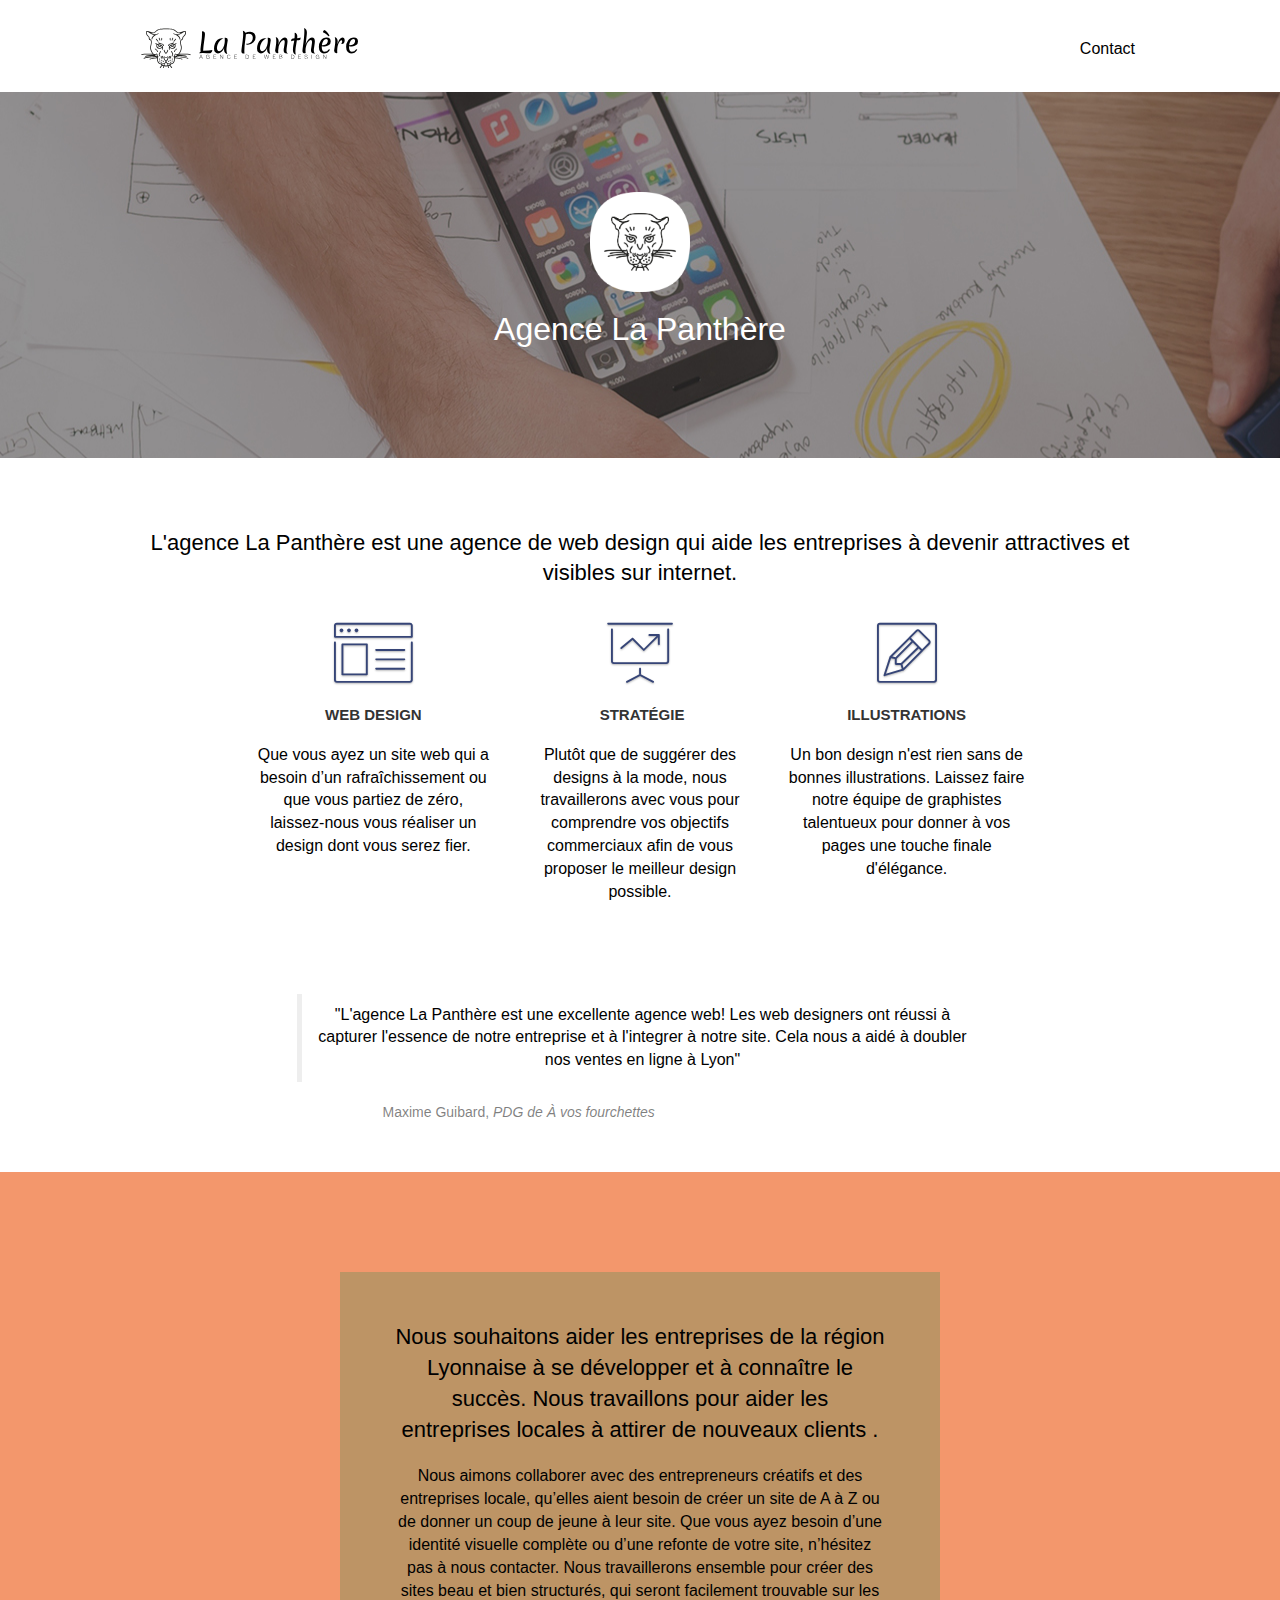
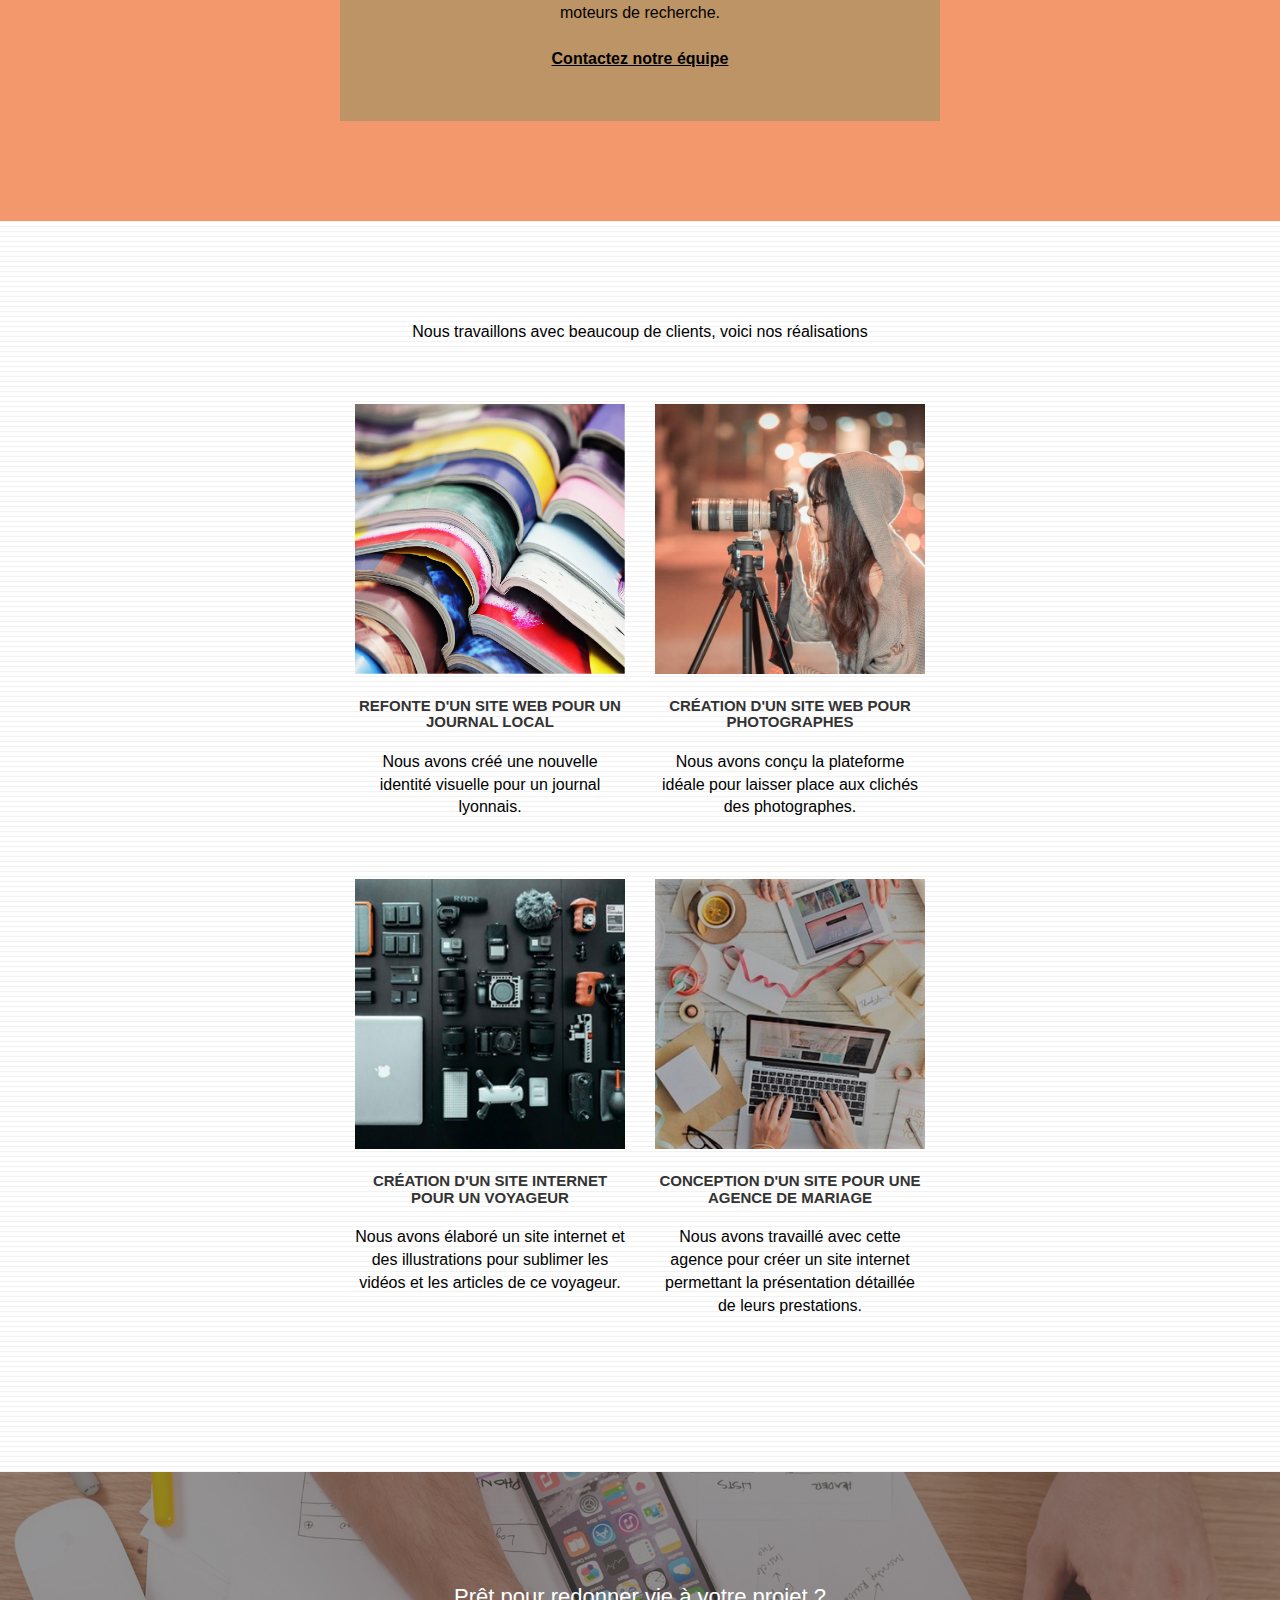
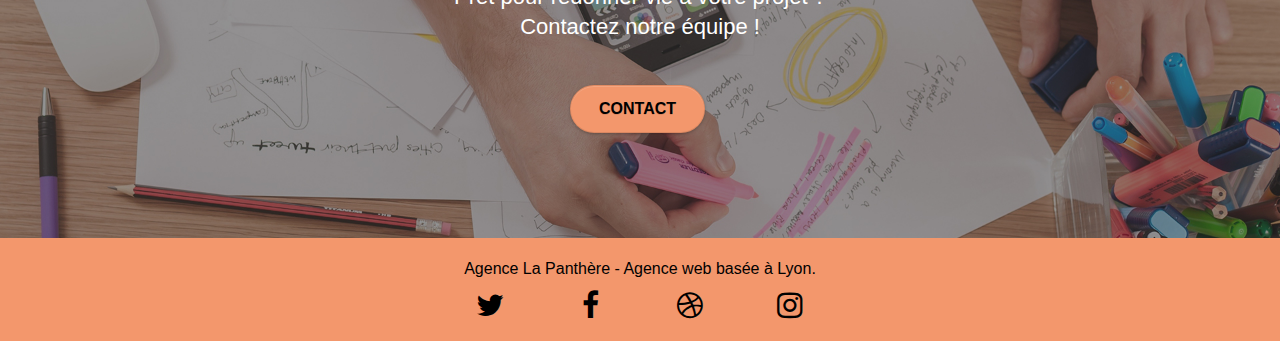
<file: index.html>
<!doctype html>
<html lang="fr-fr">
<head>
    <meta charset="utf-8">
    <meta name="description" content="L'entreprise La Panthère est une agence de web design qui aide les entreprises à devenir attractives et visibles sur internet. ">
    <meta name="viewport" content="width=device-width, initial-scale=1.0, viewport-fit=cover">
	<meta name="robots" content="index, follow">
    <link rel="shortcut icon" type="image/png" href="favicon.jpg">
    
	<link rel="stylesheet" type="text/css" href="./css/bootstrap.css">
	<link rel="stylesheet" type="text/css" href="style.css">
	<link rel="stylesheet" type="text/css" href="./css/font-awesome.css">
	<link rel="stylesheet" type="text/css" href="./css/et-line.css">
	
    
	<script src="./js/jquery-2.1.0.js" defer></script>
	<script src="./js/bootstrap.js" defer></script>
	<script src="./js/blocs.js" defer></script>
	<script src="./js/jquery.touchSwipe.js" defer></script>
	<script src="./js/gmaps.js" defer></script>

    <title id="Entreprise_La_Panthere">La Panthère Entreprise webdesign à Lyon</title>

    
<!-- Analytics -->
 
<!-- Analytics END -->
    
</head>
<body>
<!-- Principal conteneur -->
	<!-- bloc-0 -->
	<header class="bloc bgc-white l-bloc " id="bloc-0" role="banner">
		<div class="container bloc-sm">

			<nav class="navbar row" role="navigation">
				<div class="navbar-header">
					
					<a class="navbar-brand"><img src="img/agence-la-panthere-monochrome.svg" alt="entreprise web design la panthère Lyon" height="40" /></a>
					<button id="nav-toggle" type="button" class="ui-navbar-toggle navbar-toggle" data-toggle="collapse" data-target=".navbar-1">
						<span class="sr-only">Toggle navigation</span><span class="icon-bar"></span><span class="icon-bar"></span><span class="icon-bar"></span>
					</button>
				</div>
				<div class="collapse navbar-collapse navbar-1 special-dropdown-nav">
					<ul class="site-navigation nav navbar-nav">
						<li>
							<a href="contact.html" aria-label="contact">Contact</a>
						</li>
					</ul>
				</div>
			</nav>
		</div>
	</header>
	<!-- bloc-0 END -->

	<main role="main">
	<!-- bloc-1-presentation -->
		<section class="bloc bgc-dark-slate-blue bg-banniere d-bloc bg-t-edge bloc-bg-texture texture-paper b-parallax" id="bloc-1-hero" role="region">
			<div class="container bloc-lg">
				<div class="row tight-width-whitespace">
					<div class="col-sm-12">
						<img src="img/logo.png" class="center-block image-resize-mode" width="100" alt="Agence La Panthère, entreprise web Lyon" />
						<h1 class="text-center hero-bloc-text">
							Agence La Panthère
						</h1>
					</div>
				</div>
			</div>
		</section>
		<!-- bloc-1-presentation END -->

		<!-- bloc-2-services -->
		<section class="bloc bgc-white l-bloc" id="bloc-2-services" role="region">
			<div class="container bloc-md">
				<div class="row">
					<div class="col-sm-12 text-center">
						<h2>L'agence La Panthère est une agence de web design qui aide les entreprises à devenir attractives et visibles sur internet.</h2>
					</div>
				</div>
				<div class="row voffset-lg med-width-whitespace">
					<div class="col-sm-4">
						<div class="text-center">
							<span class="et-icon-browser sm-shadow icon-dark-slate-blue icons icon-lg"></span>
						</div>
						<h3 class="mg-md text-center">
							Web design
						</h3>
						<p class="text-center ">
							Que vous ayez un site web qui a besoin d&rsquo;un rafraîchissement ou que vous partiez de zéro, laissez-nous vous réaliser un design dont vous serez fier.
						</p>
					</div>
					<div class="col-sm-4">
						<div class="text-center">
							<span class="et-icon-presentation sm-shadow icon-dark-slate-blue icons icon-lg"></span>
						</div>
						<h3 class="mg-md text-center">
							&nbsp;Stratégie
						</h3>
						<p class="text-center ">
							Plutôt que de suggérer des designs à la mode, nous travaillerons avec vous pour comprendre vos objectifs commerciaux afin de vous proposer le meilleur design possible.<br>
						</p>
					</div>
					<div class="col-sm-4">
						<div class="text-center">
							<span class="et-icon-edit sm-shadow icon-dark-slate-blue icons icon-lg"></span>
						</div>
						<h3 class="mg-md text-center">
							Illustrations
						</h3>
						<p class="text-center ">
							Un bon design n'est rien sans de bonnes illustrations. Laissez faire notre équipe de graphistes talentueux pour donner à vos pages une touche finale d'élégance.
						</p>
					</div>
				</div>
				<figure class="row voffset-lg voffset">
					<blockquote class="col-xs-12 col-md-8 col-md-offset-2 text-center">
						<p>"L'agence La Panthère est une excellente agence web! Les web designers ont réussi à capturer l'essence de notre entreprise et à l'integrer à notre site. Cela nous a aidé à doubler nos ventes en ligne à Lyon"</p>
					</blockquote>
					<figcaption class="cite">Maxime Guibard, <cite>PDG de À vos fourchettes</cite></figcaption>
				</figure>
			</div>
		</section>
		<!-- bloc-2-services END -->

		<!-- bloc-3-what-i-do -->
		<section class="bloc bgc-atomic-tangerine bg-presentation d-bloc bloc-bg-texture texture-paper b-parallax" id="bloc-3-what-i-do" role="region">
			<div class="container bloc-lg">
				<div class="row tight-width-whitespace black-background">
					<div class="col-sm-12">
						<h2 class="mg-md text-center">
							Nous souhaitons aider les entreprises de la région Lyonnaise à se développer et à connaître le succès. Nous travaillons pour aider les entreprises locales à attirer de nouveaux clients .<br>
						</h2>
						<p class="text-center white">
							Nous aimons collaborer avec des entrepreneurs créatifs et des entreprises locale, qu’elles aient besoin de créer un site de A à Z ou de donner un coup de jeune à leur site. Que vous ayez besoin d’une identité visuelle complète ou d’une refonte de votre site, n’hésitez pas à nous contacter. Nous travaillerons ensemble pour créer des sites beau et bien structurés, qui seront facilement trouvable sur les moteurs de recherche. <br><br><a class="ltc-white bold-link" href="contact.html" aria-label="contact">Contactez notre équipe</a><br>
						</p>
					</div>
				</div>
			</div>
		</section>
		<!-- bloc-3-what-i-do END -->

		<!-- bloc-4-portfolio -->
		<section class="bloc bgc-white bg-lines-h2-bg bg-repeat l-bloc" id="bloc-4-portfolio" role="region">
			<div class="container bloc-lg">
				<div class="row">
					<div class="col-sm-12 text-center">
						<p>Nous travaillons avec beaucoup de clients, voici nos réalisations</p>
					</div>
				</div>
				<div class="row tight-width-whitespace portfolio-row">
					<div class="col-sm-6">
						<a href="#" data-lightbox="img/1.jpg" data-gallery-id="gallery-1" data-caption="Refonte d'un site web pour un journal local" data-frame="snapshot-lb"><img src="img/1.jpg" alt="entreprise web design Lyon Conception site web" class="img-responsive portfolio-thumb" /></a>
						<h3 class="mg-md text-center">
							Refonte d'un site web pour un journal local
						</h3>
						<p class="text-center">
							Nous avons créé une nouvelle identité visuelle pour un journal lyonnais.
						</p>
					</div>
					<div class="col-sm-6">
						<a href="#" data-lightbox="img/2.jpg" data-gallery-id="gallery-1" data-caption="Création d'un site web pour photographes" data-frame="snapshot-lb"><img src="img/2.jpg" class="img-responsive portfolio-thumb" alt="entreprise web design Lyon, Conception site web Création d'un site web pour photographes" /></a>
						<h3 class="mg-md text-center">
							Création d'un site web pour photographes
						</h3>
						<p class="text-center">
							Nous avons conçu la plateforme idéale pour laisser place aux clichés des photographes.
						</p>
					</div>
				</div>
				<div class="row tight-width-whitespace portfolio-row">
					<div class="col-sm-6">
						<a href="#" data-lightbox="img/3.jpg" data-gallery-id="gallery-1" data-caption="Création d'un site internet pour un voyageur" data-frame="snapshot-lb"><img src="img/3.jpg" class="img-responsive portfolio-thumb" alt="entreprise web design Lyon meilleure agence, Création d'un site web pour voyageur"/></a>
						<h3 class="mg-md text-center">
							Création d'un site internet pour un voyageur
						</h3>
						<p class="text-center">
							Nous avons élaboré un site internet et des illustrations pour sublimer les vidéos et les articles de ce voyageur.
						</p>
					</div>
					<div class="col-sm-6">
						<a href="#" data-lightbox="img/4.jpg" data-gallery-id="gallery-1" data-caption="Conception d'un site pour une agence de mariage" data-frame="snapshot-lb"><img src="img/4.jpg" class="img-responsive portfolio-thumb" alt="entreprise web design Lyon meilleure agence, Création d'un site web pour agence de mariage" /></a>
						<h3 class="mg-md text-center">
							Conception d'un site pour une agence de mariage
						</h3>
						<p class="text-center">
							Nous avons travaillé avec cette agence pour créer un site internet permettant la présentation détaillée de leurs prestations.
						</p>
					</div>
				</div>
			</div>
		</section>
		<!-- bloc-4-portfolio END -->

		<!-- bloc-5-cta -->
		<section class="bloc bgc-dark-slate-blue bg-banniere d-bloc bloc-bg-texture texture-paper" id="bloc-5-cta" role="region">
			<div class="container bloc-lg">
				<div class="row">
					<h2 class="mg-md text-center tc-white">
						Prêt pour redonner vie à votre projet ?<br>Contactez notre équipe !
					</h2>
					<div class="col-sm-12 text-center">
						<a href="contact.html" class="btn btn-atomic-tangerine btn-clean btn-rd btn-lg cta-hero tc-white" aria-label="contact">Contact</a>
					</div>
				</div>
			</div>
		</section>
		<!-- bloc-5-cta END -->


	</main>

<!-- Principal conteneur END -->
			<!-- Footer - bloc-8 -->
	<footer class="bloc bgc-atomic-tangerine d-bloc" id="bloc-8" role="contentinfo">
				<div class="container bloc-sm">
					<div class="row">
						<div class="col-sm-12">
							<p class="text-center white">
								Agence La Panthère - Agence web basée à Lyon.<br>
							</p>
							<div class="row row-no-gutters social">
								<div class="col-sm-3">
									<div class="text-center">
										<a class="social" href="https://twitter.com/?lang=fr" target="_blank" aria-label="twitter"><span class="fa fa-twitter icon-md"></span></a>
									</div>
								</div>
								<div class="col-sm-3">
									<div class="text-center">
										<a class="social" href="https://fr-fr.facebook.com" target="_blank" aria-label="facebook"><span class="fa fa-facebook icon-md"></span></a>
									</div>
								</div>
								<div class="col-sm-3">
									<div class="text-center">
										<a class="social" href="https://dribbble.com" target="_blank" aria-label="dribbble"><span class="fa fa-dribbble icon-md"></span></a>
									</div>
								</div>
								<div class="col-sm-3">
									<div class="text-center">
										<a class="social" href="https://www.instagram.com" target="_blank" aria-label="instagram"><span class="fa fa-instagram icon-md"></span></a>
									</div>
								</div>
							</div>
						</div>
					</div>
				</div>
	</footer>
			<!-- Footer - bloc-8 END -->
</body>
</html>
</file>
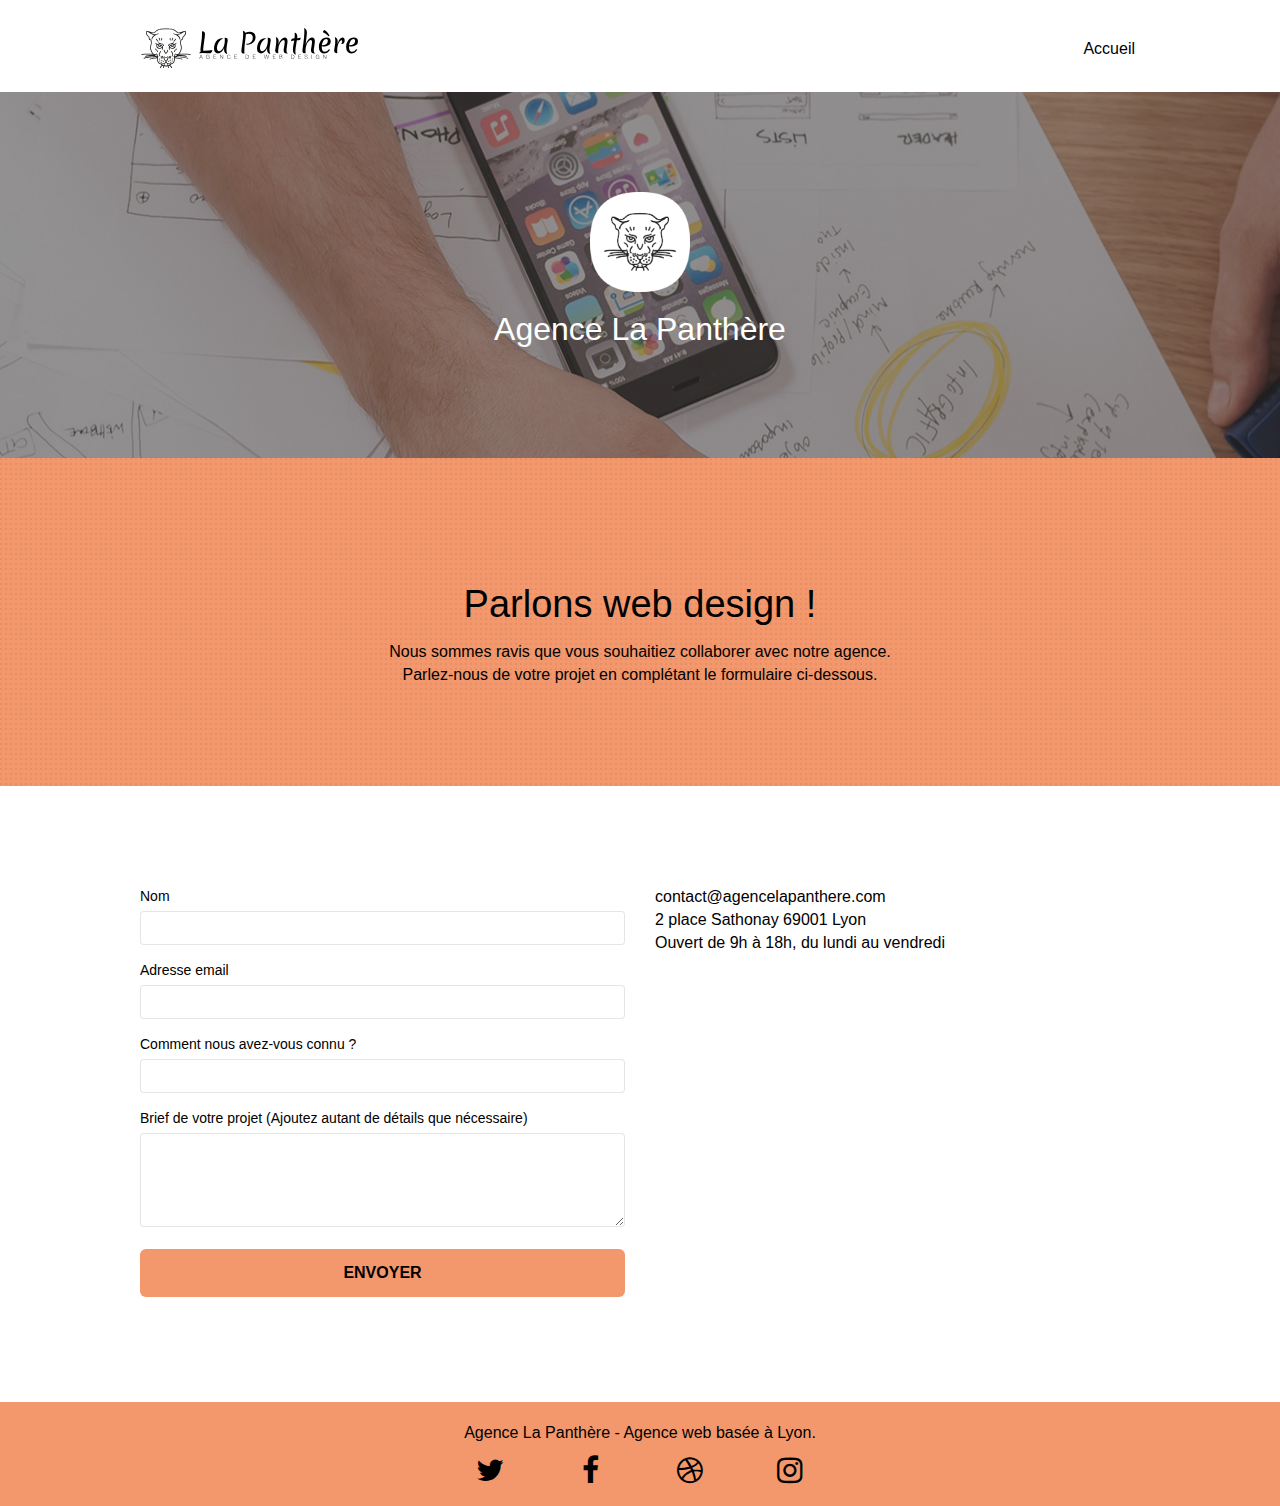
<file: contact.html>
<!doctype html>
<html lang="fr-fr">
<head>
    <meta charset="utf-8">
    <meta name="description" content="Contactez notre agence La Panthère et Parlez-nous de vos projets design web">
    <meta name="viewport" content="width=device-width, initial-scale=1.0, viewport-fit=cover">
	<meta name="robots" content="index, follow">
    <link rel="shortcut icon" type="image/png" href="favicon.jpg">
    
	<link rel="stylesheet" type="text/css" href="./css/bootstrap.css">
	<link rel="stylesheet" type="text/css" href="style.css">
	<link rel="stylesheet" type="text/css" href="./css/font-awesome.css">
	<link rel="stylesheet" type="text/css" href="./css/et-line.css">
	
    
	<script src="./js/jquery-2.1.0.js" defer></script>
	<script src="./js/bootstrap.js" defer></script>
	<script src="./js/blocs.js" defer></script>
	<script src="./js/jqBootstrapValidation.js" defer></script>
	<script src="./js/formHandler.js" defer></script>
    <title>Contact La Panthère Entreprise webdesign à Lyon</title>

    
<!-- Analytics -->
 
<!-- Analytics END -->
    
</head>
<body>
	<!-- Principal conteneur -->

		
	<!-- bloc-0 -->
	<header class="bloc bgc-white l-bloc " id="bloc-0" role="banner">
		<div class="container bloc-sm">
			<nav class="navbar row">
				<div class="navbar-header">
					<a class="navbar-brand" href="index.html" aria-label="accueil"><img src="img/agence-la-panthere-monochrome.svg" alt="panthere web design logo" height="40" /></a>
					<button id="nav-toggle" type="button" class="ui-navbar-toggle navbar-toggle" data-toggle="collapse" data-target=".navbar-1">
						<span class="sr-only">Toggle navigation</span><span class="icon-bar"></span><span class="icon-bar"></span><span class="icon-bar"></span>
					</button>
				</div>
				<div class="collapse navbar-collapse navbar-1 special-dropdown-nav">
					<ul class="site-navigation nav navbar-nav">
						<li>
							<a href="index.html" aria-label="accueil">Accueil</a>
						</li>
					</ul>
				</div>
			</nav>
		</div>
	</header>
	<!-- bloc-0 END -->
	<main role="main">
	<!-- bloc-1-presentation -->
		<section class="bloc bgc-dark-slate-blue bg-banniere d-bloc bg-t-edge bloc-bg-texture texture-paper b-parallax" id="bloc-1-hero" role="region">
			<div class="container bloc-lg">
				<div class="row tight-width-whitespace">
					<div class="col-sm-12">
						<img src="img/logo.png" class="center-block image-resize-mode" width="100" alt="Agence La Panthère, entreprise web Lyon" />
						<h1 class="text-center hero-bloc-text">
							Agence La Panthère
						</h1>
					</div>
				</div>
			</div>
		</section>

		<!-- bloc-6 -->
		<section class="bloc bg-dots-bg bg-repeat bgc-atomic-tangerine d-bloc bloc-bg-texture texture-paper" id="bloc-6" role="region">
			<div class="container bloc-lg">
				<div class="row">
					<div class="col-sm-12">
						<h2 class="text-center hero-bloc-text">
							Parlons web design !
						</h2>
						<p class="text-center mg-lg tight-width-whitespace">
							Nous sommes ravis que vous souhaitiez collaborer avec notre agence.<br>
							Parlez-nous de votre projet en complétant le formulaire ci-dessous.
						</p>
					</div>
				</div>
			</div>
		</section>
		<!-- bloc-6 END -->

		<!-- bloc-7 -->
		<div class="bloc bgc-white l-bloc" id="bloc-7">
			<div class="container bloc-lg">
				<div class="row">
					<div class="col-sm-6">
						<form id="form_1" method="post" action="/action_page.php">
							<div class="form-group">
								<label for="name">Nom</label>
								<input type="text" id="name" name="nom" class="form-control" required />
							</div>
							<div class="form-group">
								<label for="email">Adresse email</label>
								<input id="email" class="form-control" type="email" required />
							</div>
							<div class="form-group">
								<label>Comment nous avez-vous connu ?</label>
								<input class="form-control" type="text" required id="input_504" aria-label="message"/>
							</div>
							<div class="form-group">
								<label>Brief de votre projet (Ajoutez autant de détails que nécessaire)<br></label>
								<textarea class="form-control" rows="4" cols="50" required aria-label="message"></textarea>
							</div> 
							<button class="bloc-button btn btn-lg btn-block cta-hero btn-atomic-tangerine" type="submit" role="button" aria-pressed="true">
								Envoyer
							</button>
						</form>
					</div>
					<div class="col-sm-6">
						<p>
							contact@agencelapanthere.com<br>2 place Sathonay 69001 Lyon<br>Ouvert de 9h à 18h, du lundi au vendredi<br>
						</p>
					</div>
				</div>
			</div>
		</div>
		<!-- bloc-7 END -->
	</main>
	<!-- ScrollToTop Button -->
	<a class="bloc-button btn btn-d scrollToTop" onclick="scrollToTarget('1')"><span class="fa fa-chevron-up"></span></a>
	<!-- ScrollToTop Button END-->

	<!-- Footer - bloc-8 -->
	<footer class="bloc bgc-atomic-tangerine d-bloc" id="bloc-8" role="contentinfo">
		<div class="container bloc-sm">
			<div class="row">
				<div class="col-sm-12">
					<p class="text-center white">
						Agence La Panthère - Agence web basée à Lyon.<br>
					</p>
					<div class="row row-no-gutters social">
						<div class="col-sm-3">
							<div class="text-center">
								<a class="social" href="https://twitter.com/?lang=fr" target="_blank" aria-label="twitter"><span class="fa fa-twitter icon-md"></span></a>
							</div>
						</div>
						<div class="col-sm-3">
							<div class="text-center">
								<a class="social" href="https://fr-fr.facebook.com" target="_blank" aria-label="facebook"><span class="fa fa-facebook icon-md"></span></a>
							</div>
						</div>
						<div class="col-sm-3">
							<div class="text-center">
								<a class="social" href="https://dribbble.com" target="_blank" aria-label="dribbble"><span class="fa fa-dribbble icon-md"></span></a>
							</div>
						</div>
						<div class="col-sm-3">
							<div class="text-center">
								<a class="social" href="https://www.instagram.com" target="_blank" aria-label="instagram"><span class="fa fa-instagram icon-md"></span></a>
							</div>
						</div>
					</div>
				</div>
			</div>
		</div>
	</footer>
	<!-- Footer - bloc-8 END -->
	<!-- Principal conteneur END -->
</body>
</html>
</file>
<file: style.css>
body {
    margin: 0;
    padding: 0;
    background: #FFF;
    overflow-x: hidden;
    -webkit-font-smoothing: antialiased;
    -moz-osx-font-smoothing: grayscale;
}

a,
button {
    transition: all .3s ease-in-out;
    outline: none!important;
}

a:hover {
    text-decoration: none;
    cursor: pointer;
}

#page-loading-blocs-notifaction {
    position: fixed;
    top: 0;
    bottom: 0;
    width: 100%;
    z-index: 100000;
    background: #FFFFFF url("img/pageload-spinner.gif") no-repeat center center;
}

.bloc {
    width: 100%;
    clear: both;
    background: 50% 50% no-repeat;
    padding: 0 50px;
    -webkit-background-size: cover;
    -moz-background-size: cover;
    -o-background-size: cover;
    background-size: cover;
    position: relative;
}

.bloc .container {
    padding-left: 0;
    padding-right: 0;
}

.bloc-lg {
    padding: 100px 50px;
}

.bloc-md {
    padding: 50px;
}

.bloc-sm {
    padding: 20px 50px;
}

.bg-center,
.bg-l-edge,
.bg-r-edge,
.bg-t-edge,
.bg-b-edge,
.bg-tl-edge,
.bg-bl-edge,
.bg-tr-edge,
.bg-br-edge,
.bg-repeat {
    -webkit-background-size: auto!important;
    -moz-background-size: auto!important;
    -o-background-size: auto!important;
    background-size: auto!important;
}

.bg-repeat {
    background: repeat;
}

.bg-t-edge {
    background: top no-repeat;
}

.bloc-bg-texture::before {
    content: "";
    background-size: 2px 2px;
    position: absolute;
    top: 0;
    bottom: 0;
    left: 0;
    right: 0;
}

/*
.texture-paper::before {
    background: url("img/texture-paper.png");
    background-size: 280px 280px;
}
*/

.b-parallax {
    background-attachment: fixed;
}

.d-bloc {
    color: rgba(255, 255, 255, .7);
}

.d-bloc button:hover {
    color: rgba(255, 255, 255, .9);
}

.d-bloc .icon-round,
.d-bloc .icon-square,
.d-bloc .icon-rounded,
.d-bloc .icon-semi-rounded-a,
.d-bloc .icon-semi-rounded-b {
    border-color: rgba(255, 255, 255, .9);
}

.d-bloc .divider-h span {
    border-color: rgba(255, 255, 255, .2);
}

.d-bloc .a-btn,
.d-bloc .navbar a,
.d-bloc .navbar-brand,
.d-bloc a .icon-sm,
.d-bloc a .icon-lg,
.d-bloc a .icon-xl,
.d-bloc h1 a,
.d-bloc h2 a,
.d-bloc h3 a,
.d-bloc h4 a,
.d-bloc h5 a,
.d-bloc h6 a,
.d-bloc p a {
    color: rgba(255, 255, 255, .6);
}

.d-bloc .a-btn:hover,
.d-bloc .navbar a:hover,
.d-bloc .navbar-brand:hover,
.d-bloc a:hover .icon-sm,
.d-bloc a:hover .icon-md,
.d-bloc a:hover .icon-lg,
.d-bloc a:hover .icon-xl,
.d-bloc h1 a:hover,
.d-bloc h2 a:hover,
.d-bloc h3 a:hover,
.d-bloc h4 a:hover,
.d-bloc h5 a:hover,
.d-bloc h6 a:hover,
.d-bloc p a:hover {
    color: rgba(255, 255, 255, 1);
}

.d-bloc .navbar-toggle .icon-bar {
    background: rgba(255, 255, 255, 1);
}

.d-bloc .btn-wire,
.d-bloc .btn-wire:hover {
    color: rgba(255, 255, 255, 1);
    border-color: rgba(255, 255, 255, 1);
}

.d-bloc .panel {
    color: rgba(0, 0, 0, .5);
}

.d-bloc .panel button:hover {
    color: rgba(0, 0, 0, .7);
}

.d-bloc .panel icon {
    border-color: rgba(0, 0, 0, .7);
}

.d-bloc .panel .divider-h span {
    border-color: rgba(0, 0, 0, .1);
}

.d-bloc .panel .a-btn {
    color: rgba(0, 0, 0, .6);
}

.d-bloc .panel .a-btn:hover {
    color: rgba(0, 0, 0, 1);
}

.d-bloc .panel .btn-wire,
.d-bloc .panel .btn-wire:hover {
    color: rgba(0, 0, 0, .7);
    border-color: rgba(0, 0, 0, .3);
}

.d-bloc .panel,
.l-bloc {
    color: rgba(0, 0, 0, .5);
}

.d-bloc .panel button:hover,
.l-bloc button:hover {
    color: rgba(0, 0, 0, .7);
}

.l-bloc .icon-round,
.l-bloc .icon-square,
.l-bloc .icon-rounded,
.l-bloc .icon-semi-rounded-a,
.l-bloc .icon-semi-rounded-b {
    border-color: rgba(0, 0, 0, .7);
}

.d-bloc .panel .divider-h span,
.l-bloc .divider-h span {
    border-color: rgba(0, 0, 0, .1);
}

.d-bloc .panel .a-btn,
.l-bloc .a-btn,
.l-bloc .navbar a,
.l-bloc .navbar-brand,
.l-bloc a .icon-sm,
.l-bloc a .icon-lg,
.l-bloc a .icon-xl,
.l-bloc h1 a,
.l-bloc h2 a,
.l-bloc h3 a,
.l-bloc h4 a,
.l-bloc h5 a,
.l-bloc h6 a,
.l-bloc p a {
    color: rgba(0, 0, 0, .6);
}

.l-bloc a .icon-md{
    color: #000;
}

.d-bloc .panel .a-btn:hover,
.l-bloc .a-btn:hover,
.l-bloc .navbar a:hover,
.l-bloc .navbar-brand:hover,
.l-bloc a:hover .icon-sm,
.l-bloc a:hover .icon-md,
.l-bloc a:hover .icon-lg,
.l-bloc a:hover .icon-xl,
.l-bloc h1 a:hover,
.l-bloc h2 a:hover,
.l-bloc h3 a:hover,
.l-bloc h4 a:hover,
.l-bloc h5 a:hover,
.l-bloc h6 a:hover,
.l-bloc p a:hover {
    color: rgba(0, 0, 0, 1);
}

.l-bloc .navbar-toggle .icon-bar {
    color: rgba(0, 0, 0, .6);
}

.d-bloc .panel .btn-wire,
.d-bloc .panel .btn-wire:hover,
.l-bloc .btn-wire,
.l-bloc .btn-wire:hover {
    color: rgba(0, 0, 0, .7);
    border-color: rgba(0, 0, 0, .3);
}

.voffset {
    margin-top: 30px;
    display: flex;
    flex-direction: column;
}

.cite {
    margin-left: 25%;
}

.voffset-lg {
    margin-top: 80px;
}

.row-no-gutters {
    margin-right: 0;
    margin-left: 0;
}

.row.row-no-gutters > [class^="col-"],
.row.row-no-gutters > [class*=" col-"] {
    padding-right: 0;
    padding-left: 0;
}

#bloc-1-hero h1 {
    font-size: 32px;
}

.navbar {
    margin-bottom: 0;
    z-index: 1;
}

.navbar-brand {
    height: auto;
    padding: 3px 15px;
    font-size: 25px;
    font-weight: normal;
    font-weight: 600;
    line-height: 44px;
}

.navbar-brand img {
    max-height: 200px;
    margin: 0 5px 0 0;
    display: inline;
}

.navbar-brand img[src$=svg] {
    min-width: 100px;
}

.nav-center .navbar-brand img {
    margin: 0;
}

.navbar .nav {
    padding-top: 2px;
    margin-right: -16px;
    float: right;
    z-index: 1;
}

.nav > li {
    float: left;
    margin-top: 4px;
    font-size: 16px;
}

.navbar-nav .open .dropdown-menu > li > a {
    text-align: inherit;
}

.nav > li a:hover,
.nav > li a:focus {
    background: transparent;
}

.navbar-toggle {
    margin: 10px 10px 0 0;
    border: 0px;
}

.navbar-toggle:hover {
    background: transparent!important;
}

.navbar-toggle .icon-bar {
    background-color: rgba(0, 0, 0, .5);
    width: 26px;
}

.nav-invert .navbar .nav {
    float: left;
}

.nav-invert .navbar-header,
.nav-invert .navbar-brand {
    float: right;
    position: relative;
    z-index: 2;
}

@media (min-width: 768px) {
    .site-navigation {
        position: absolute;
        top: 50%;
        right: 20px;
        transform: translate(0, -50%);
        -webkit-transform: translateY(-50%);
    }
    .nav > li .dropdown-menu a,
    .nav > li .dropdown-menu a:hover {
        color: #484848;
    }
    .nav-invert .site-navigation {
        left: 0;
        right: 0;
    }
    .nav-center {
        text-align: center;
    }
    .nav-center .navbar-header {
        width: 100%;
    }
    .nav-center .navbar-header,
    .nav-center .navbar-brand,
    .nav-center .nav > li {
        float: none;
        display: inline-block;
    }
    .nav-center .site-navigation {
        position: relative;
        width: 100%;
        right: 0;
        margin-right: 0px;
        margin-top: 20px;
    }
    .nav-center.mini-nav .navbar-toggle {
        float: none;
        margin: 10px auto 0;
    }
}

.nav > li > .dropdown a {
    background: none!important;
    display: block;
    padding: 14px 15px;
}

nav .caret {
    margin: 0 5px;
}

.dropdown-menu .dropdown-menu {
    top: -8px;
    left: 100%;
}

.dropdown-menu .dropmenu-flow-right {
    top: 100%;
    left: 0;
    margin-left: -1px;
    border-top-left-radius: 0;
    border-top-right-radius: 0;
}

.dropdown-menu .dropdown span {
    border: 4px solid black;
    border-top-color: transparent;
    border-right-color: transparent;
    border-bottom-color: transparent;
    margin: 6px -5px 0 0!important;
    float: right;
}

.mg-md {
    margin-top: 10px;
    margin-bottom: 20px;
}

.mg-lg {
    margin-top: 10px;
    margin-bottom: 40px;
}

.btn {
    margin: 0 5px 5px 0;
}

.btn.pull-right {
    margin: 0 0 5px 5px;
}

.btn-d,
.btn-d:hover,
.btn-d:focus {
    color: #FFF;
    background: rgba(0, 0, 0, .3);
}

button {
    outline: none!important;
}

.btn-rd {
    border-radius: 40px;
}

.btn-clean {
    border: 1px solid rgba(0, 0, 0, .08);
    border-bottom-color: rgba(0, 0, 0, .1);
    text-shadow: 0 1px 0 rgba(0, 0, 1, .1);
    box-shadow: 0 1px 3px rgba(0, 0, 1, .25), inset 0 1px 0 0 rgba(255, 255, 255, .15);
}

.icon-md {
    font-size: 30px!important;
}

.icon-lg {
    font-size: 60px!important;
}

.sm-shadow {
    text-shadow: 0 1px 2px rgba(0, 0, 0, .3);
}

.panel-sq,
.panel-sq .panel-heading,
.panel-sq .panel-footer {
    border-radius: 0;
}

.panel-rd {
    border-radius: 30px;
}

.panel-rd .panel-heading {
    border-radius: 29px 29px 0 0;
}

.panel-rd .panel-footer {
    border-radius: 0 0 29px 29px;
}

.form-control {
    border-color: rgba(0, 0, 0, .1);
    box-shadow: none;
}

.scrollToTop {
    width: 40px;
    height: 40px;
    position: fixed;
    bottom: 20px;
    right: 20px;
    opacity: 0;
    z-index: 500;
    transition: all .3s ease-in-out;
}

.scrollToTop span {
    margin-top: 6px;
}

.showScrollTop {
    font-size: 14px;
    opacity: 1;
}

a[data-lightbox] {
    position: relative;
    display: block;
    text-align: center;
}

a[data-lightbox]:hover::before {
    content: "+";
    font-family: "HelveticaNeue-Light", "Helvetica Neue Light", "Helvetica Neue", Helvetica, Arial;
    font-size: 32px;
    width: 50px;
    height: 50px;
    margin-left: -25px;
    border-radius: 50%;
    background: rgba(0, 0, 0, .6);
    color: #FFF;
    font-weight: 100;
    z-index: 1;
    position: absolute;
    top: 50%;
    transform: translateY(-50%);
    -webkit-transform: translateY(-50%);
}

a[data-lightbox]:hover img {
    opacity: 0.6;
    -webkit-animation-fill-mode: none;
    animation-fill-mode: none;
}

#lightbox-modal {
    display: flex;
    align-items: center;
}

#lightbox-modal .modal-dialog {
    width: 90%;
    max-width: 900px;
    margin: 0 auto 0;
}

#lightbox-modal .modal-dialog img {
    max-height: 90vh;
    margin: 0 auto;
}

.lightbox-caption {
    padding: 20px;
    color: #FFF;
    background: rgba(0, 0, 0, .5);
    position: absolute;
    left: 15px;
    right: 15px;
    bottom: 5px;
}

.close-lightbox {
    color: #FFF;
    font-size: 30px;
    position: absolute;
    top: 20px;
    right: 20px;
    z-index: 20;
    background: rgba(0, 0, 0, .5);
    border: none;
    line-height: 30px;
    padding: 0 9px 5px;
    opacity: 0.3;
}

.close-lightbox:hover,
.next-lightbox:hover,
.prev-lightbox:hover {
    opacity: 1.0;
    color: #FFF;
}

.next-lightbox,
.prev-lightbox {
    font-size: 20px;
    color: rgba(255, 255, 255, .9);
    background: rgba(0, 0, 0, .5);
    transition: all .2s ease-in-out;
    position: absolute;
    top: 45%;
    z-index: 1;
    opacity: 0.4;
}

.next-lightbox {
    padding: 6px 8px 1px 13px;
    right: 25px;
}

.prev-lightbox {
    padding: 6px 13px 1px 10px;
    left: 25px;
}

.snapshot-lb .modal-body {
    padding-bottom: 45px;
}

.snapshot-lb .lightbox-caption {
    padding: 0;
    color: rgba(0, 0, 0, .5);
    background: none;
}

h1,
h2,
h3,
h4,
h5,
h6,
p,
label,
.btn,
a {
    font-family: "helvetica";
    font-weight: 400;
    color: #000000!important;
}

.container {
    max-width: 1000px;
}

.hero-bloc-text {
    font-size: 38px;
}

.hero-bloc-text-sub {
    font-size: 36px;
}

.statement-bloc-text {
    line-height: 26px;
    font-style: italic;
    font-size: 20px;
    text-align: center;
    font-weight: lighter;
    max-width: 520px;
    margin: auto auto auto auto;
}

p {
    font-size: 16px;
}

.tight-width-whitespace {
    max-width: 600px;
    margin: auto auto auto auto;
}

.h1 {
    font-size: 20px;
    font-family: "Open Sans";
}

.cta-hero {
    margin-top: 22px;
    color: #FFFFFF!important;
    text-transform: uppercase;
    padding: 12px 28px 12px 28px;
    font-size: 16px;
    font-weight: 700;
}

.social {
    max-width: 400px;
    margin: auto auto auto auto;
}

h2 {
    font-size: 22px;
    line-height: 1.4em;
}

h3 {
    font-size: 15px;
    text-transform: uppercase;
    font-weight: 700;
    color: #333333!important;
}

.med-width-whitespace {
    max-width: 800px;
    margin: auto auto auto auto;
    box-shadow: 0px 0px 0px #000000;
}

h1 {
    color: #FFF!important;
}

h4 {
    color: #333333!important;
}

.icons {
    margin-bottom: 14px;
    margin-top: 24px;
}

.white {
    color: #000000!important;
}

.portfolio-thumb {
    margin-bottom: 24px;
}

.portfolio-row {
    margin-bottom: 44px;
    margin-top: 50px;
}

.avatar {
    box-shadow: 0px 4px 9px rgba(0, 0, 0, 0.3);
}

.black-background {
    background-color: rgba(165, 147, 99, 0.7);
    padding: 40px 40px 40px 40px;
}

.bold-link {
    font-weight: 900;
    text-decoration: underline!important;
}

.bgc-white {
    background-color: #FFFFFF;
}

.bgc-dark-slate-blue {
    background-color: #364577;
}

.bgc-atomic-tangerine {
    background-color: #F3976C;
}

.tc-white {
    color: #FFF!important;
}

.btn-atomic-tangerine {
    background: #F3976C;
    color: #000000!important;
}

.btn-atomic-tangerine:hover {
    background: #c27956!important;
    color: #000000!important;
}

.ltc-white {
    color: #000000!important;
}

.ltc-white:hover {
    color: #000000!important;
}

.ltc-atomic-tangerine {
    color: #F3976C!important;
}

.ltc-atomic-tangerine:hover {
    color: #c27956!important;
}

.icon-dark-slate-blue {
    color: #364577!important;
    border-color: #364577!important;
}

.bg-dots-bg {
    background-image: url("img/dots-bg.png");
}

.bg-lines-h2-bg {
    background-image: url("img/lines-h2-bg.png");
}

.bg-banniere {
    background-image: url("img/agence-la-panthere.jpg");
}

.bg-presentation {
    background-image: url("img/image-de-presentation.jpg");
}

@media (max-width: 1024px) {
    .bloc {
        padding-left: 20px;
        padding-right: 20px;
    }
    .bloc.full-width-bloc,
    .bloc-tile-2.full-width-bloc .container,
    .bloc-tile-3.full-width-bloc .container,
    .bloc-tile-4.full-width-bloc .container {
        padding-left: 0;
        padding-right: 0;
    }
}

@media (max-width: 992px) and (min-width: 768px) {
    .navbar .nav {
        max-width: 80%
    }
    .nav-center.navbar .nav {
        max-width: 100%
    }
}

@media only screen and (min-width: 768px) and (max-width: 1024px) and (orientation: landscape) {
    .b-parallax {
        background-attachment: scroll;
    }
}

@media only screen and (min-width: 1024px) and (max-width: 1366px) and (-webkit-min-device-pixel-ratio: 1.5) {
    .b-parallax {
        background-attachment: scroll;
    }
}

@media (max-width: 991px) {
    .container {
        width: 100%;
    }
    .b-parallax {
        background-attachment: scroll;
    }
    .page-container,
    #hero-bloc {
        overflow-x: hidden;
        position: relative;
    }

    .bloc-group,
    .bloc-group .bloc {
        display: block;
        width: 100%;
    }
    .bloc-fill-screen .fill-bloc-top-edge,
    .bloc-fill-screen .fill-bloc-bottom-edge {
        padding: 0 20px;
    }
}

@media (max-width: 767px) {
    .page-container {
        overflow-x: hidden;
        position: relative;
    }
    h1,
    h2,
    h3,
    h4,
    h5,
    h6,
    p,
    #disqus_thread {
        padding-left: 10px!important;
        padding-right: 10px!important;
    }
    .b-parallax {
        background-attachment: scroll;
    }
    .navbar .nav {
        padding-top: 0;
        border-top: 1px solid rgba(0, 0, 0, .2);
        float: none!important;
    }
    .navbar.row {
        margin-left: 0;
        margin-right: 0;
    }
    .site-navigation {
        position: inherit;
        transform: none;
        -webkit-transform: none;
        -ms-transform: none;
    }
    .nav > li {
        margin-top: 0;
        border-bottom: 1px solid rgba(0, 0, 0, .1);
        background: rgba(0, 0, 0, .05);
        text-align: left;
        padding-left: 15px;
        width: 100%;
    }
    .nav > li:hover {
        background: rgba(0, 0, 0, .08);
    }
    .dropdown .dropdown a .caret {
        float: none;
        margin: 5px 0 0 10px!important;
        border: 4px solid black;
        border-bottom-color: transparent;
        border-right-color: transparent;
        border-left-color: transparent;
    }
    #hero-bloc .navbar .nav {
        background: rgba(0, 0, 0, .8);
    }
    #hero-bloc .navbar .nav a {
        color: rgba(255, 255, 255, .6);
    }
    .hero {
        padding: 50px 0;
    }
    .hero-nav {
        left: -1px;
        right: -1px;
    }
    .navbar-collapse {
        padding: 0;
        overflow-x: hidden;
        -webkit-box-shadow: none;
        box-shadow: none;
    }
    .navbar-brand img {
        max-height: 40px;
        width: auto;
    }
    .nav-invert .navbar-header {
        float: none;
        width: 100%;
    }
    .nav-invert .navbar-toggle {
        float: left;
        margin-left: 10px;
    }
    .bloc {
        padding-left: 0;
        padding-right: 0;
    }
    .bloc-xxl,
    .bloc-xl,
    .bloc-lg {
        padding: 40px 0;
    }
    .bloc-sm,
    .bloc-md {
        padding-left: 0;
        padding-right: 0;
    }
    .bloc-tile-2 .container,
    .bloc-tile-3 .container,
    .bloc-tile-4 .container,
    .bloc-fill-screen .fill-bloc-top-edge,
    .bloc-fill-screen .fill-bloc-bottom-edge {
        padding-left: 0;
        padding-right: 0;
    }
    .a-block {
        padding: 0 10px;
    }
    .btn-dwn {
        display: none;
    }
    .voffset {
        margin-top: 5px;
    }
    .voffset-md {
        margin-top: 20px;
    }
    .voffset-lg {
        margin-top: 30px;
    }
    form {
        padding: 5px;
    }
    .close-lightbox {
        display: inline-block;
    }
    .blocsapp-device-iphone5 {
        background-size: 216px 425px;
        padding-top: 60px;
        width: 216px;
        height: 425px;
    }
    .blocsapp-device-iphone5 img {
        width: 180px;
        height: 320px;
    }
}

@media (max-width: 400px) {
    .bloc {
        padding-left: 0;
        padding-right: 0;
    }
}

@media (max-width: 767px) {
    .bloc-mob-center-text {
        text-align: center;
    }
}
</file>
<file: css/et-line.css>
@font-face {
    font-family: et-line;
    src: url(../fonts/et-line.eot);
    src: url(../fonts/et-line.eot?#iefix) format('embedded-opentype'), url(../fonts/et-line.woff) format('woff'), url(../fonts/et-line.ttf) format('truetype'), url(../fonts/et-line.svg#et-line) format('svg');
    font-weight: 400;
    font-style: normal
}

.et-icon-adjustments,
.et-icon-alarmclock,
.et-icon-anchor,
.et-icon-aperture,
.et-icon-attachment,
.et-icon-bargraph,
.et-icon-basket,
.et-icon-beaker,
.et-icon-bike,
.et-icon-book-open,
.et-icon-briefcase,
.et-icon-browser,
.et-icon-calendar,
.et-icon-camera,
.et-icon-caution,
.et-icon-chat,
.et-icon-circle-compass,
.et-icon-clipboard,
.et-icon-clock,
.et-icon-cloud,
.et-icon-compass,
.et-icon-desktop,
.et-icon-dial,
.et-icon-document,
.et-icon-documents,
.et-icon-download,
.et-icon-dribbble,
.et-icon-edit,
.et-icon-envelope,
.et-icon-expand,
.et-icon-facebook,
.et-icon-flag,
.et-icon-focus,
.et-icon-gears,
.et-icon-genius,
.et-icon-gift,
.et-icon-global,
.et-icon-globe,
.et-icon-googleplus,
.et-icon-grid,
.et-icon-happy,
.et-icon-hazardous,
.et-icon-heart,
.et-icon-hotairballoon,
.et-icon-hourglass,
.et-icon-key,
.et-icon-laptop,
.et-icon-layers,
.et-icon-lifesaver,
.et-icon-lightbulb,
.et-icon-linegraph,
.et-icon-linkedin,
.et-icon-lock,
.et-icon-magnifying-glass,
.et-icon-map,
.et-icon-map-pin,
.et-icon-megaphone,
.et-icon-mic,
.et-icon-mobile,
.et-icon-newspaper,
.et-icon-notebook,
.et-icon-paintbrush,
.et-icon-paperclip,
.et-icon-pencil,
.et-icon-phone,
.et-icon-picture,
.et-icon-pictures,
.et-icon-piechart,
.et-icon-presentation,
.et-icon-pricetags,
.et-icon-printer,
.et-icon-profile-female,
.et-icon-profile-male,
.et-icon-puzzle,
.et-icon-quote,
.et-icon-recycle,
.et-icon-refresh,
.et-icon-ribbon,
.et-icon-rss,
.et-icon-sad,
.et-icon-scissors,
.et-icon-scope,
.et-icon-search,
.et-icon-shield,
.et-icon-speedometer,
.et-icon-strategy,
.et-icon-streetsign,
.et-icon-tablet,
.et-icon-target,
.et-icon-telescope,
.et-icon-toolbox,
.et-icon-tools,
.et-icon-tools-2,
.et-icon-trophy,
.et-icon-tumblr,
.et-icon-twitter,
.et-icon-upload,
.et-icon-video,
.et-icon-wallet,
.et-icon-wine {
    font-family: et-line;
    speak: none;
    font-style: normal;
    font-weight: 400;
    font-variant: normal;
    text-transform: none;
    line-height: 1;
    -webkit-font-smoothing: antialiased;
    -moz-osx-font-smoothing: grayscale;
    display: inline-block
}

.et-icon-mobile:before {
    content: "\e000"
}

.et-icon-laptop:before {
    content: "\e001"
}

.et-icon-desktop:before {
    content: "\e002"
}

.et-icon-tablet:before {
    content: "\e003"
}

.et-icon-phone:before {
    content: "\e004"
}

.et-icon-document:before {
    content: "\e005"
}

.et-icon-documents:before {
    content: "\e006"
}

.et-icon-search:before {
    content: "\e007"
}

.et-icon-clipboard:before {
    content: "\e008"
}

.et-icon-newspaper:before {
    content: "\e009"
}

.et-icon-notebook:before {
    content: "\e00a"
}

.et-icon-book-open:before {
    content: "\e00b"
}

.et-icon-browser:before {
    content: "\e00c"
}

.et-icon-calendar:before {
    content: "\e00d"
}

.et-icon-presentation:before {
    content: "\e00e"
}

.et-icon-picture:before {
    content: "\e00f"
}

.et-icon-pictures:before {
    content: "\e010"
}

.et-icon-video:before {
    content: "\e011"
}

.et-icon-camera:before {
    content: "\e012"
}

.et-icon-printer:before {
    content: "\e013"
}

.et-icon-toolbox:before {
    content: "\e014"
}

.et-icon-briefcase:before {
    content: "\e015"
}

.et-icon-wallet:before {
    content: "\e016"
}

.et-icon-gift:before {
    content: "\e017"
}

.et-icon-bargraph:before {
    content: "\e018"
}

.et-icon-grid:before {
    content: "\e019"
}

.et-icon-expand:before {
    content: "\e01a"
}

.et-icon-focus:before {
    content: "\e01b"
}

.et-icon-edit:before {
    content: "\e01c"
}

.et-icon-adjustments:before {
    content: "\e01d"
}

.et-icon-ribbon:before {
    content: "\e01e"
}

.et-icon-hourglass:before {
    content: "\e01f"
}

.et-icon-lock:before {
    content: "\e020"
}

.et-icon-megaphone:before {
    content: "\e021"
}

.et-icon-shield:before {
    content: "\e022"
}

.et-icon-trophy:before {
    content: "\e023"
}

.et-icon-flag:before {
    content: "\e024"
}

.et-icon-map:before {
    content: "\e025"
}

.et-icon-puzzle:before {
    content: "\e026"
}

.et-icon-basket:before {
    content: "\e027"
}

.et-icon-envelope:before {
    content: "\e028"
}

.et-icon-streetsign:before {
    content: "\e029"
}

.et-icon-telescope:before {
    content: "\e02a"
}

.et-icon-gears:before {
    content: "\e02b"
}

.et-icon-key:before {
    content: "\e02c"
}

.et-icon-paperclip:before {
    content: "\e02d"
}

.et-icon-attachment:before {
    content: "\e02e"
}

.et-icon-pricetags:before {
    content: "\e02f"
}

.et-icon-lightbulb:before {
    content: "\e030"
}

.et-icon-layers:before {
    content: "\e031"
}

.et-icon-pencil:before {
    content: "\e032"
}

.et-icon-tools:before {
    content: "\e033"
}

.et-icon-tools-2:before {
    content: "\e034"
}

.et-icon-scissors:before {
    content: "\e035"
}

.et-icon-paintbrush:before {
    content: "\e036"
}

.et-icon-magnifying-glass:before {
    content: "\e037"
}

.et-icon-circle-compass:before {
    content: "\e038"
}

.et-icon-linegraph:before {
    content: "\e039"
}

.et-icon-mic:before {
    content: "\e03a"
}

.et-icon-strategy:before {
    content: "\e03b"
}

.et-icon-beaker:before {
    content: "\e03c"
}

.et-icon-caution:before {
    content: "\e03d"
}

.et-icon-recycle:before {
    content: "\e03e"
}

.et-icon-anchor:before {
    content: "\e03f"
}

.et-icon-profile-male:before {
    content: "\e040"
}

.et-icon-profile-female:before {
    content: "\e041"
}

.et-icon-bike:before {
    content: "\e042"
}

.et-icon-wine:before {
    content: "\e043"
}

.et-icon-hotairballoon:before {
    content: "\e044"
}

.et-icon-globe:before {
    content: "\e045"
}

.et-icon-genius:before {
    content: "\e046"
}

.et-icon-map-pin:before {
    content: "\e047"
}

.et-icon-dial:before {
    content: "\e048"
}

.et-icon-chat:before {
    content: "\e049"
}

.et-icon-heart:before {
    content: "\e04a"
}

.et-icon-cloud:before {
    content: "\e04b"
}

.et-icon-upload:before {
    content: "\e04c"
}

.et-icon-download:before {
    content: "\e04d"
}

.et-icon-target:before {
    content: "\e04e"
}

.et-icon-hazardous:before {
    content: "\e04f"
}

.et-icon-piechart:before {
    content: "\e050"
}

.et-icon-speedometer:before {
    content: "\e051"
}

.et-icon-global:before {
    content: "\e052"
}

.et-icon-compass:before {
    content: "\e053"
}

.et-icon-lifesaver:before {
    content: "\e054"
}

.et-icon-clock:before {
    content: "\e055"
}

.et-icon-aperture:before {
    content: "\e056"
}

.et-icon-quote:before {
    content: "\e057"
}

.et-icon-scope:before {
    content: "\e058"
}

.et-icon-alarmclock:before {
    content: "\e059"
}

.et-icon-refresh:before {
    content: "\e05a"
}

.et-icon-happy:before {
    content: "\e05b"
}

.et-icon-sad:before {
    content: "\e05c"
}

.et-icon-facebook:before {
    content: "\e05d"
}

.et-icon-twitter:before {
    content: "\e05e"
}

.et-icon-googleplus:before {
    content: "\e05f"
}

.et-icon-rss:before {
    content: "\e060"
}

.et-icon-tumblr:before {
    content: "\e061"
}

.et-icon-linkedin:before {
    content: "\e062"
}

.et-icon-dribbble:before {
    content: "\e063"
}
</file>
